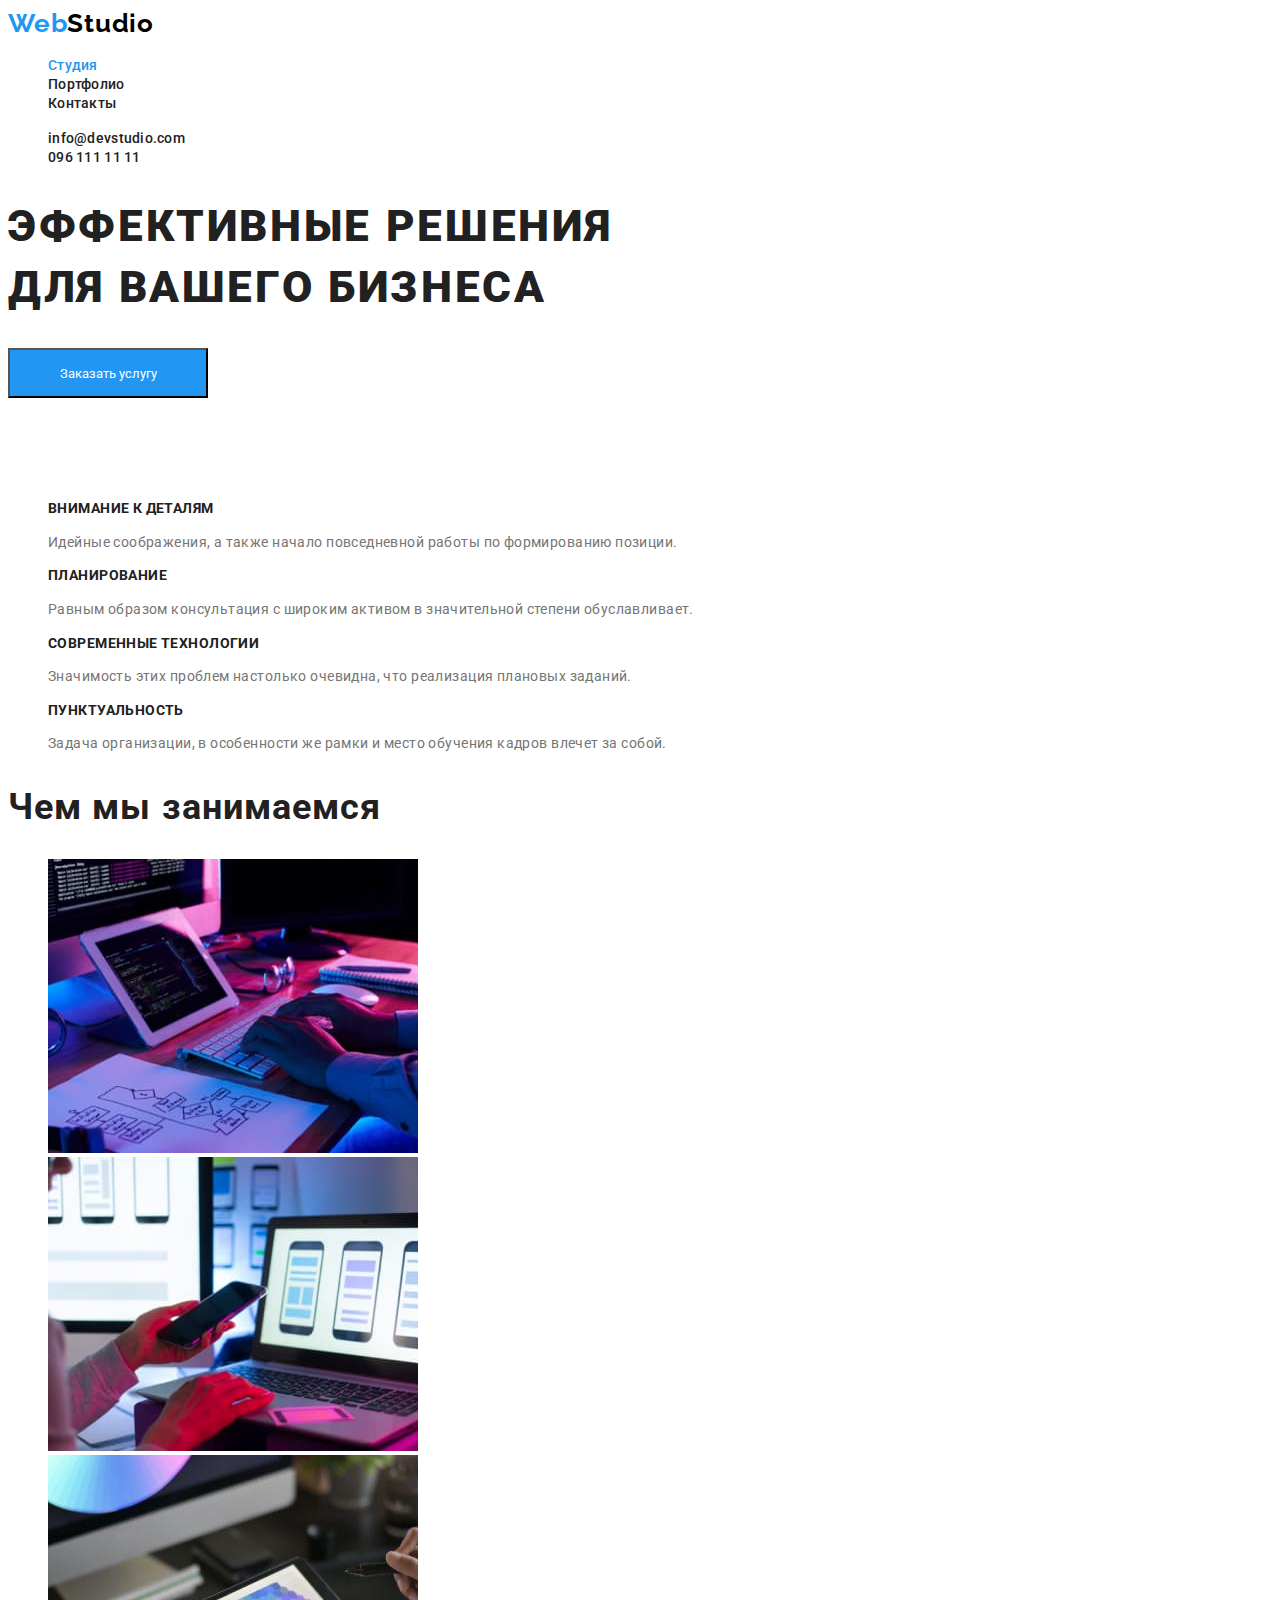
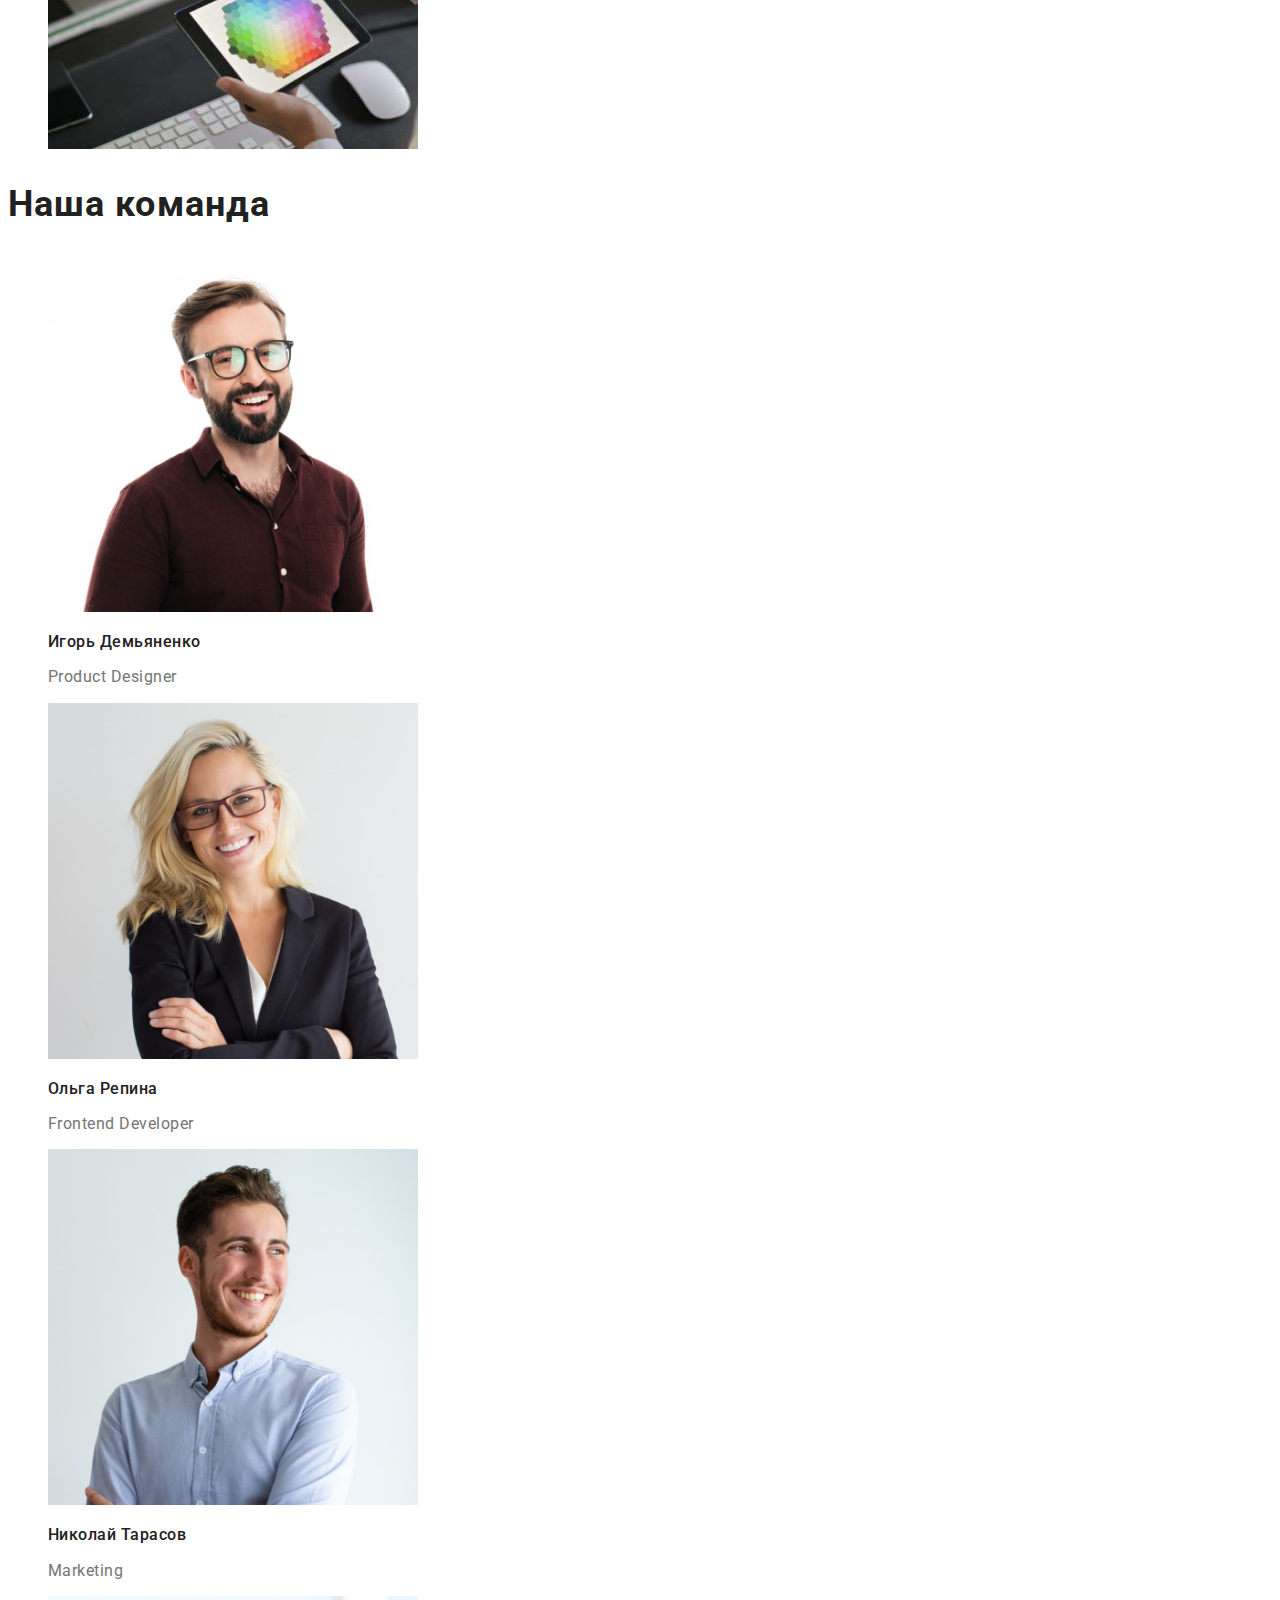
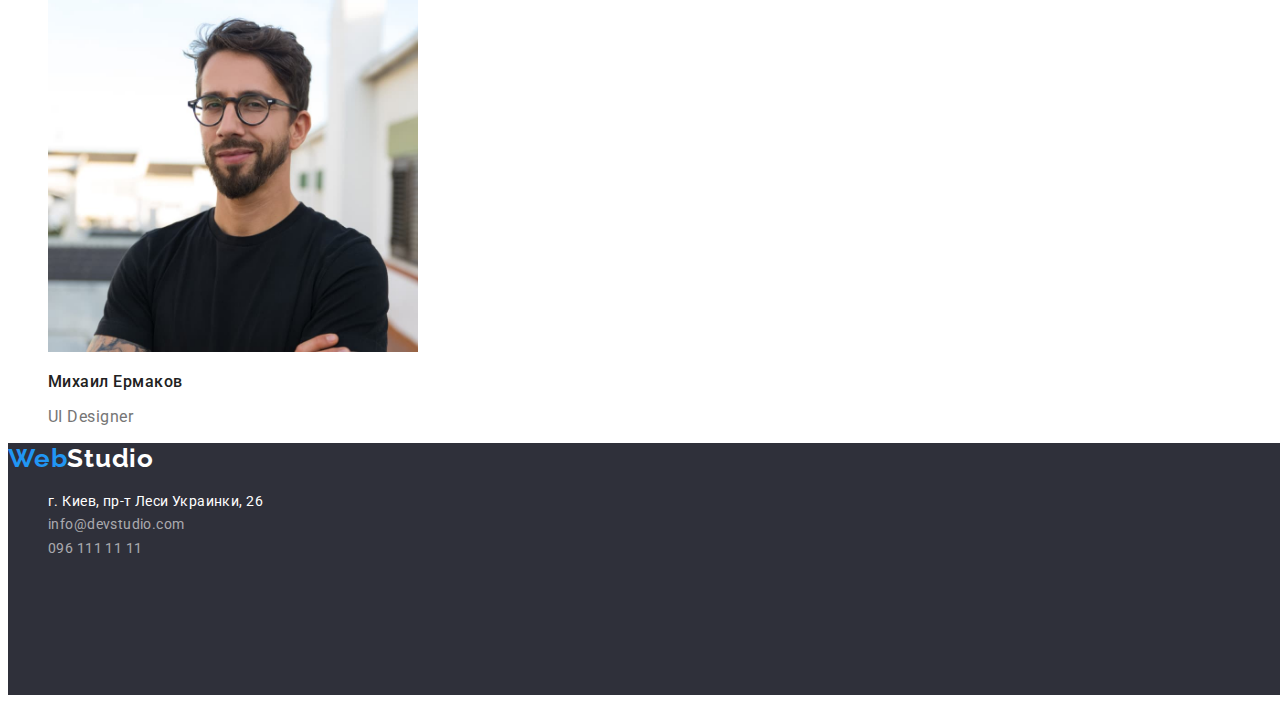
<file: index.html>
<!DOCTYPE html>
<html lang="ru">
<head>
    <meta charset="UTF-8">
    <meta http-equiv="X-UA-Compatible" content="IE=edge">
    <meta name="viewport" content="width=device-width, initial-scale=1.0">
    <title>Студия</title>
<link rel="preconnect" href="https://fonts.googleapis.com">
<link rel="preconnect" href="https://fonts.gstatic.com" crossorigin>
<link href="https://fonts.googleapis.com/css2?family=Raleway:wght@700&family=Roboto:wght@400;500;700;900&display=swap"
      rel="stylesheet">
    <link rel="stylesheet" href="./css/styles.css">
</head>
<body class="body">
<!-- header -->
    <header class="page-header">
        <nav>
        <a href="./index.html" class="logo-web">Web<span class="logo-studio">Studio</span></a>
<!-- навигация -->
    <ul class="site-nav">
        <li><a href="./index.html" class="site-nav-link current">Студия</a></li>
        <li><a href="./portfolio.html" class="site-nav-link">Портфолио</a></li>
        <li><a href="./contacts.html" class="site-nav-link">Контакты</a></li>
    </ul>
        </nav>
    <ul class="contacts-header">
        <li><a href="mailto:info@devstudio.com" class="contacts-header-link">info@devstudio.com</a></li>
        <li><a href="tel:+380961111111" class="contacts-header-link">096 111 11 11</a></li>
    </ul>
</header>
<main>
<!-- hero -->
<section class="hero">
    <h1 class="hero-title">Эффективные решения <br>для вашего бизнеса</h1>
    <button type="button" class="hero-button">Заказать услугу</button>
</section>
<!-- особенности -->
<section class="section">
    <h2 class="section-title hiden">Особенности</h2>
    <ul>
    <li>
        <h3 class="title">Внимание к деталям</h3>
        <p class="text">Идейные соображения, а также начало повседневной работы по формированию позиции.</p>
    </li>
    <li>
        <h3 class="title">Планирование</h3>
        <p class="text">Равным образом консультация с широким активом в значительной степени обуславливает.</p>
    </li>
    <li>
        <h3 class="title">Современные технологии</h3>
        <p class="text">Значимость этих проблем настолько очевидна, что реализация плановых заданий.</p>
    </li>
    <li>
        <h3 class="title">Пунктуальность</h3>
        <p class="text">Задача организации, в особенности же рамки и место обучения кадров влечет за собой.</p>
    </li>
    </ul>
</section>
<!-- чем мы занимаемся -->
<section class="section">
        <h2 class="section-title">Чем мы занимаемся</h2>
    <ul> 
    <li>
        <img src="./images/programming.jpg" alt="Програмирование" width="370" />
    </li>
    <li>
        <img src="./images/development.jpg" alt="Разработка" width="370" />
    </li>
    <li>
        <img src="./images/design.jpg" alt="Дизайн" width="370" />
    </li>
    </ul>
</section>
<!-- команда -->
<section class="section">
    <h2 class="section-title">Наша команда</h2>
    <ul>  
        <li>
            <img src="./images/product_designer.jpg" alt="Игорь Демьяненко" width="370" />
            <h3 class="team-title">Игорь Демьяненко</h3>
            <p lang="en" class="team-post">Product Designer</p>
        </li>
        <li>
            <img src="./images/frontend_developer.jpg" alt="Ольга Репина" width="370" />
            <h3 class="team-title">Ольга Репина</h3>
            <p lang="en" class="team-post">Frontend Developer</p>
        </li>
        <li>
            <img src="./images/marketing.jpg" alt="Николай Тарасов" width="370" />
            <h3 class="team-title">Николай Тарасов</h3>
            <p lang="en" class="team-post">Marketing</p>
        </li>
        <li>
            <img src="./images/ui_designer.jpg" alt="Михаил Ермаков" width="370" />
            <h3 class="team-title">Михаил Ермаков</h3>
            <p lang="en" class="team-post">UI Designer</p>
        </li>
    </ul>
</section>
</main>
<!-- footer -->
<footer class="footer">
    <a href="./index.html" class="logo-web">Web<span class="logo-studio-foot">Studio</span></a>
    <address>
        <ul>
            <li><a href="https://goo.gl/maps/7974E7wmpm6zUWJ98" class="location">г. Киев, пр-т Леси Украинки, 26</a>
            </li>
            <li><a href="mailto:info@devstudio.com" class="foot-mail">info@devstudio.com</a></li>
            <li><a href="tel:+380961111111" class="foot-phone">096 111 11 11</a></li>
        </ul>
    </address>
</footer>
</body>
</html>
</file>
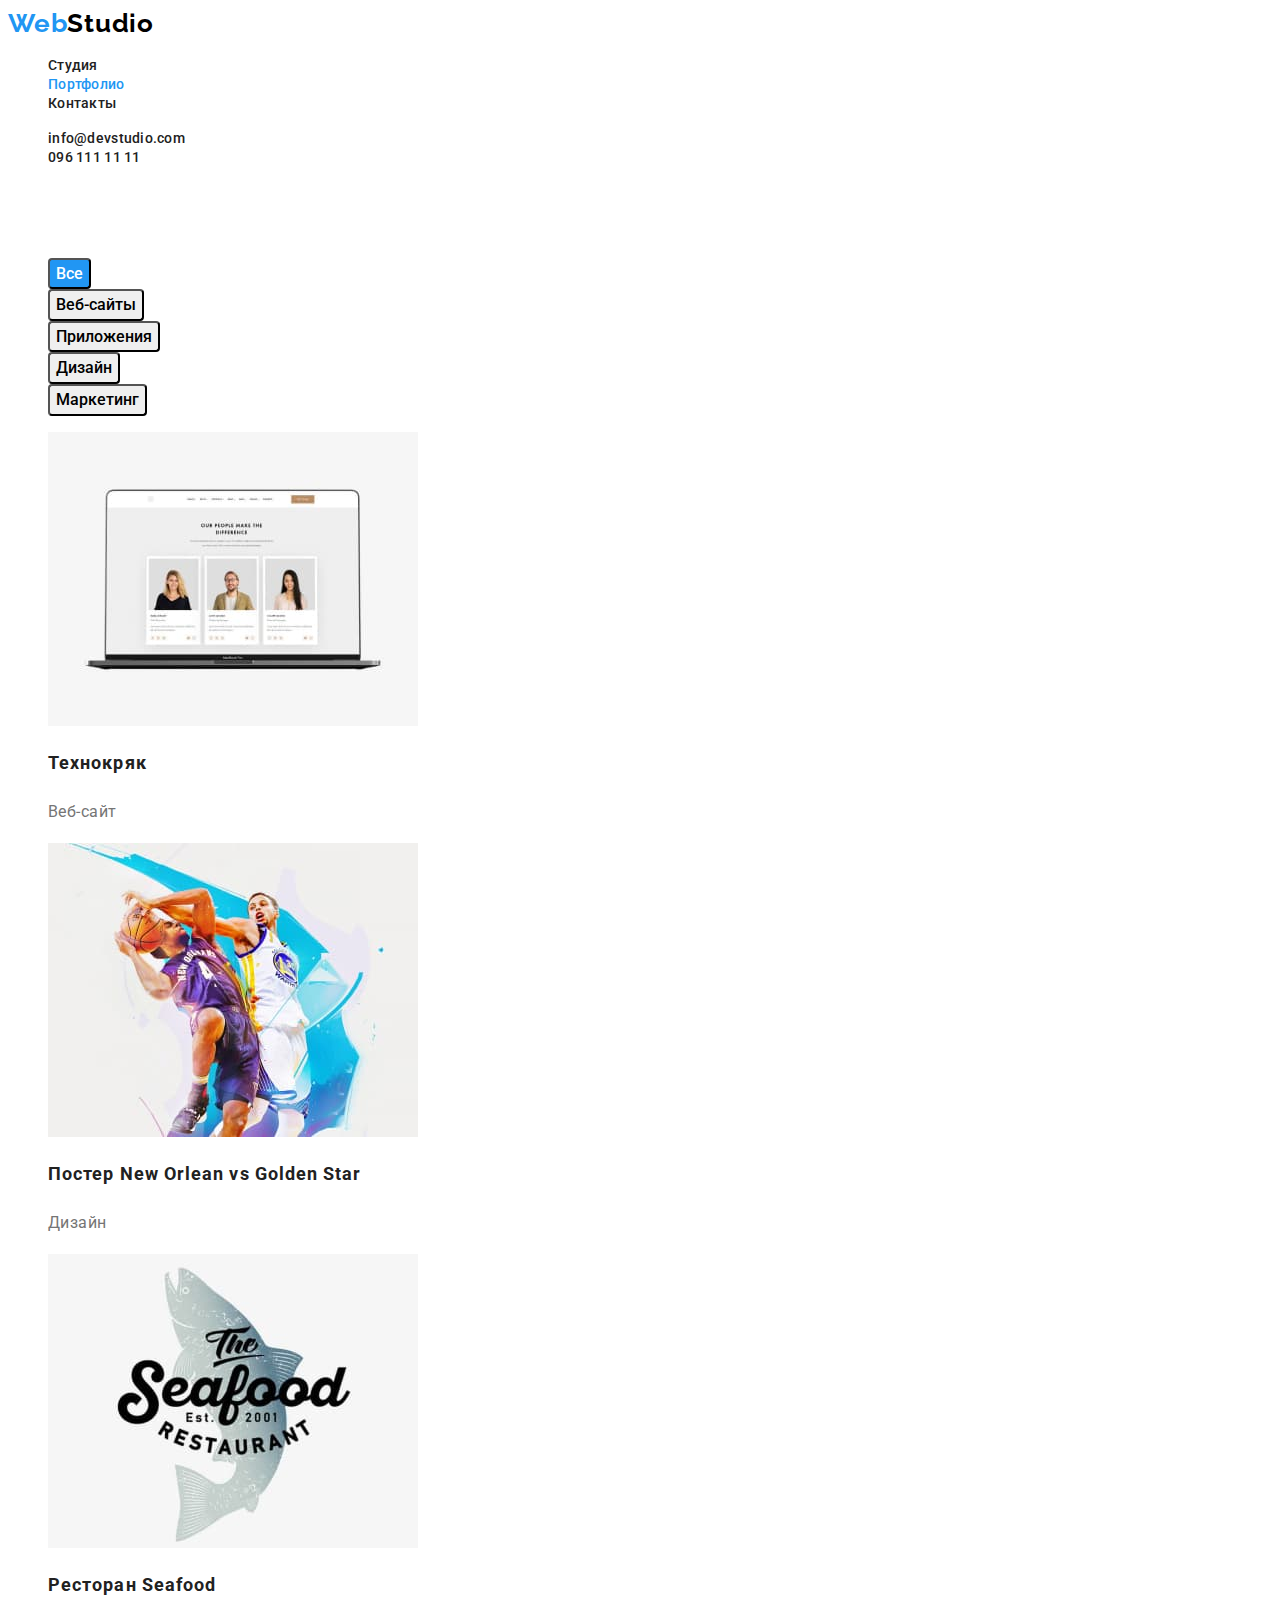
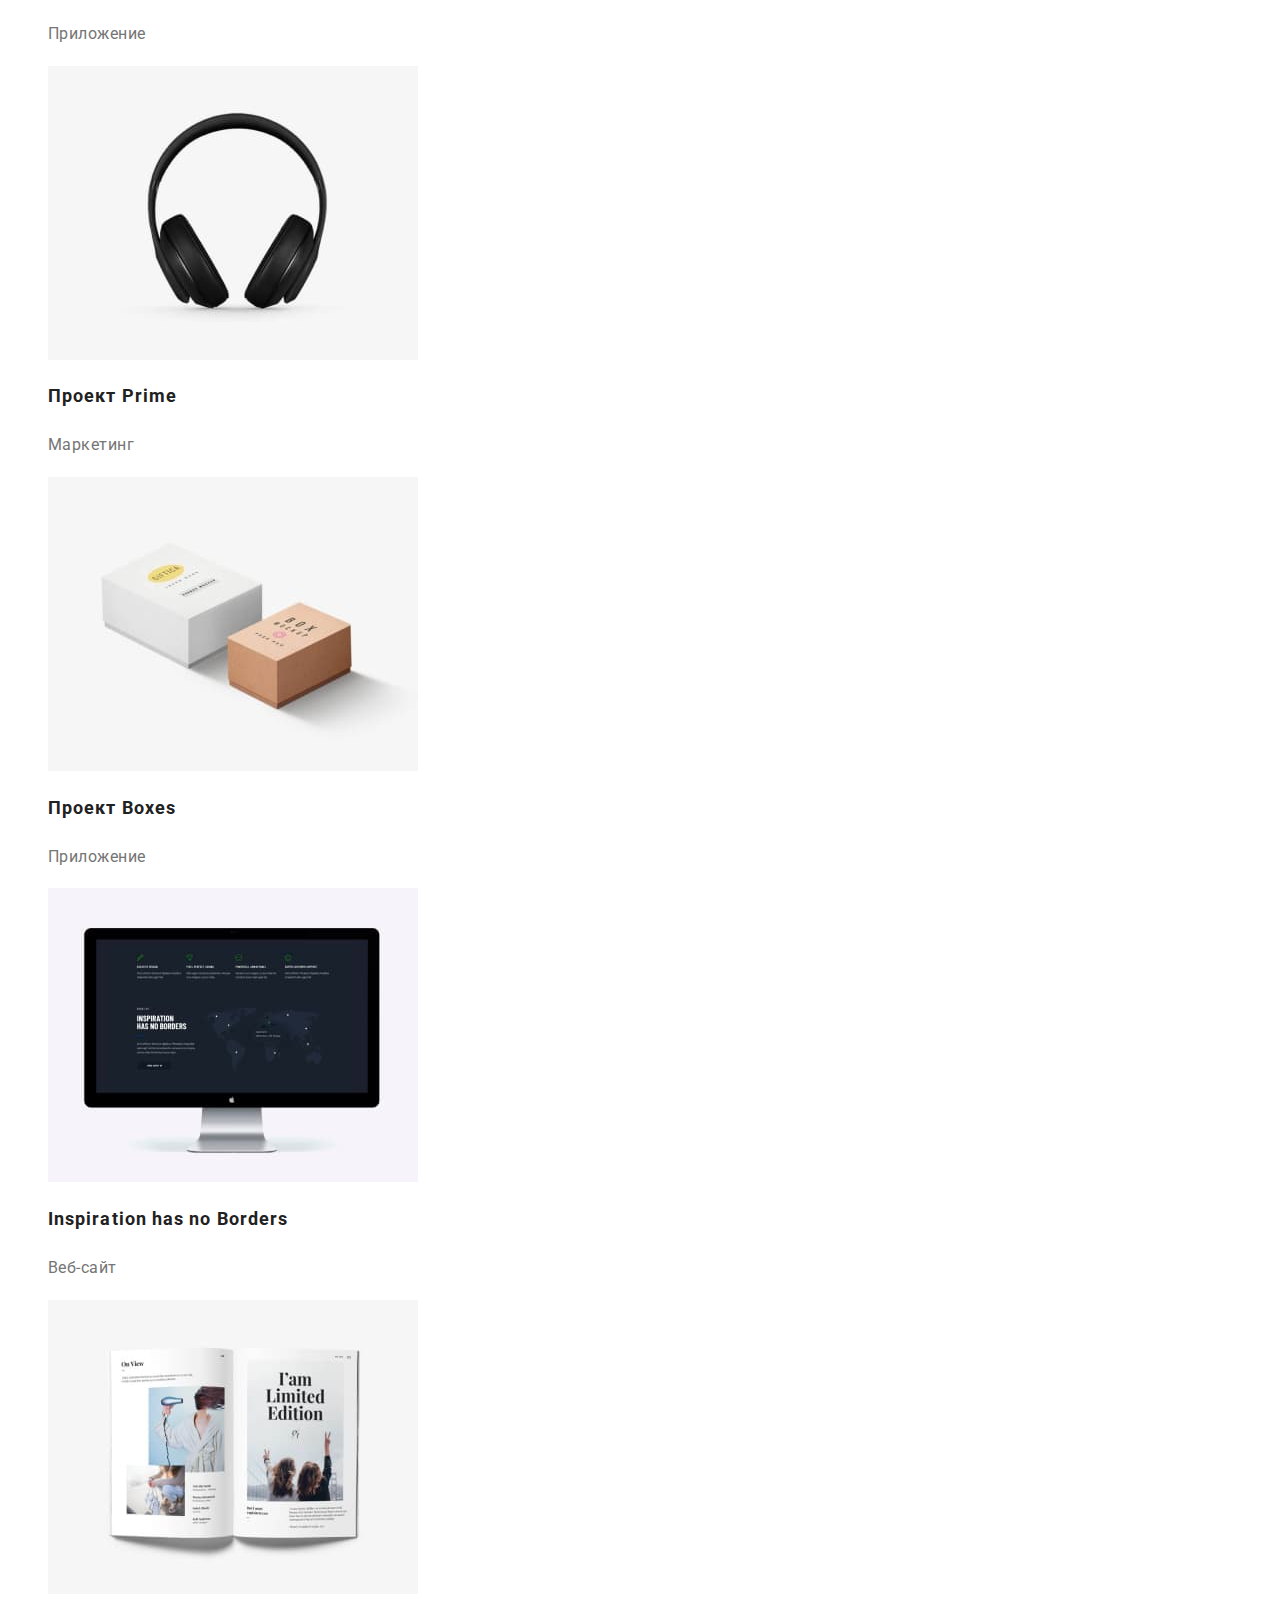
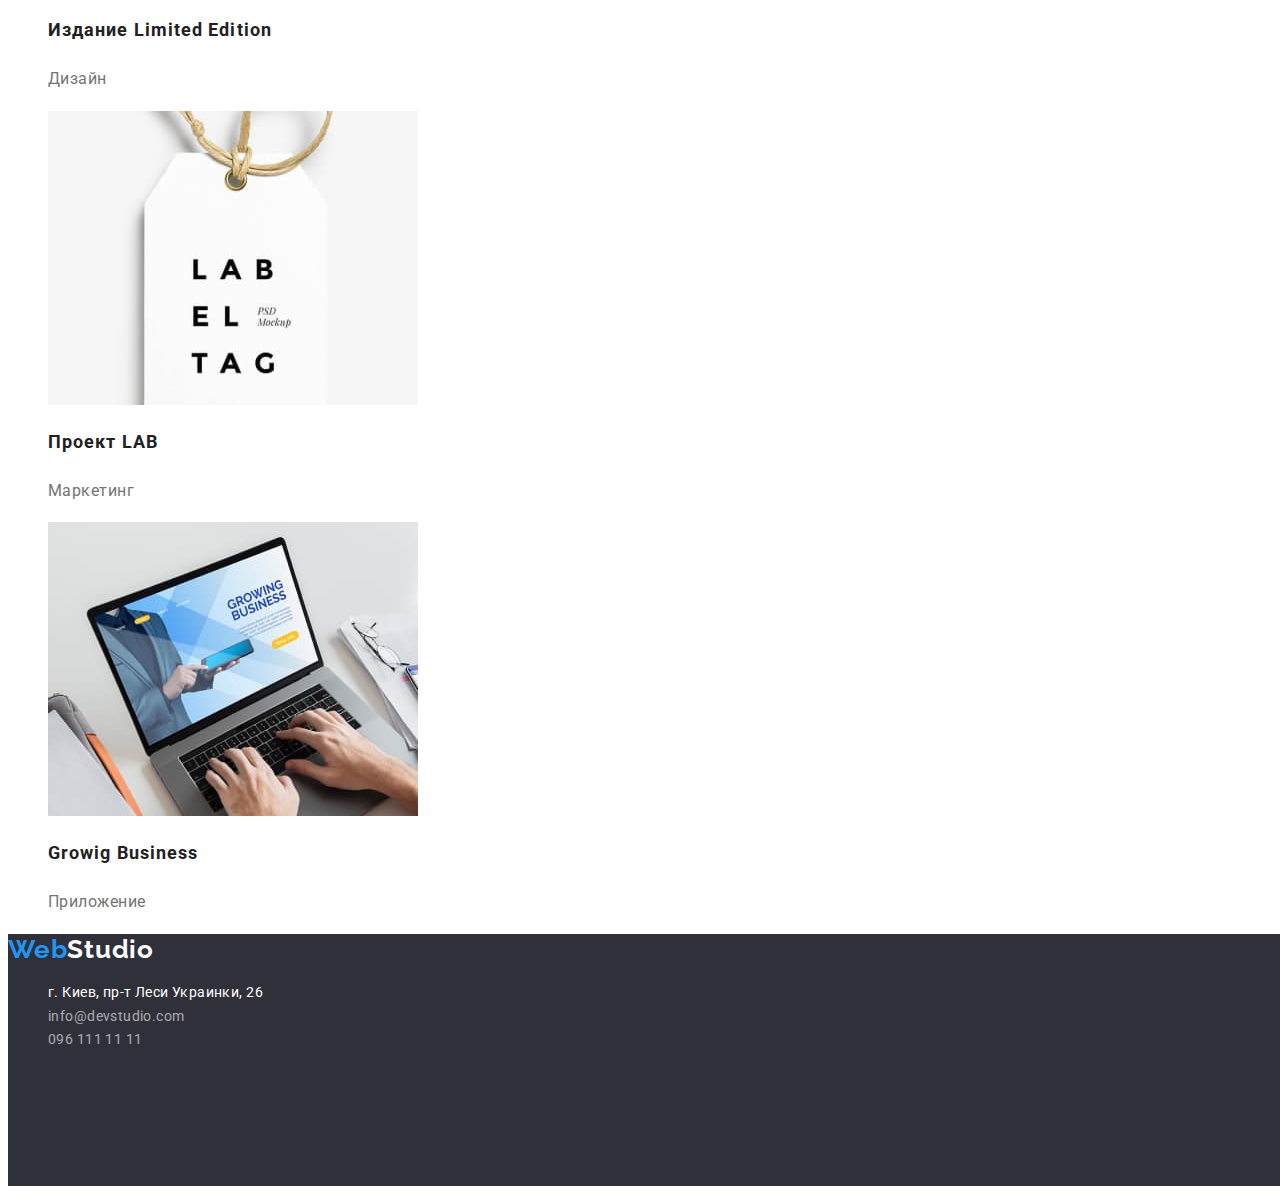
<file: portfolio.html>
<!DOCTYPE html>
<html lang="ru">
<head>
    <meta charset="UTF-8">
    <meta http-equiv="X-UA-Compatible" content="IE=edge">
    <meta name="viewport" content="width=device-width, initial-scale=1.0">
    <title>Портфолио</title>
<link rel="preconnect" href="https://fonts.googleapis.com">
<link rel="preconnect" href="https://fonts.gstatic.com" crossorigin>
<link href="https://fonts.googleapis.com/css2?family=Raleway:wght@700&family=Roboto:wght@400;500;700;900&display=swap"
      rel="stylesheet">
    <link rel="stylesheet" href="./css/styles.css">
</head>
<body class="body">
    <!-- header -->
    <header class="page-header">
        <nav>
        <a href="./index.html" class="logo-web">Web<span class="logo-studio">Studio</span></a>
    <!-- напвигация -->
            <ul class="site-nav">
                <li><a href="./index.html" class="site-nav-link">Студия</a></li>
                <li><a href="./portfolio.html" class="site-nav-link current">Портфолио</a></li>
                <li><a href="./contacts.html" class="site-nav-link">Контакты</a></li>
            </ul>
        </nav>
        <ul class="contacts-header">
            <li><a href="mailto:info@devstudio.com" class="contacts-header-link">info@devstudio.com</a></li>
            <li><a href="tel:+380961111111" class="contacts-header-link">096 111 11 11</a></li>
        </ul>
    </header>
    <main>
    <!-- кнопки -->
    <section class="section">
        <h1 class="section-title hiden">Портфолио</h1>
    <ul class="btn-group">
        <li><button type="button" class="button current">Все</button></li>
        <li><button type="button" class="button">Веб-сайты</button></li>
        <li><button type="button" class="button">Приложения</button></li>
        <li><button type="button" class="button">Дизайн</button></li>
        <li><button type="button" class="button">Маркетинг</button></li>
    </ul> 
    <!-- тело портфолио -->
        <ul>
            <li>
                <img src="./images/tekhno.jpg" alt="Технокряк" width="370" />
                <h2 class="port-title">Технокряк</h2>
                <p class="port-line">Веб-сайт</p>
            </li>
            <li>
                <img src="./images/no_gs.jpg" alt="Постер New Orlean vs Golden Star" width="370" />
                <h2 class="port-title">Постер New Orlean vs Golden Star</h2>
                <p class="port-line">Дизайн</p>
            </li>
            <li>
                <img src="./images/seeafood.jpg" alt="Ресторан Seafood" width="370" />
                <h2 class="port-title">Ресторан Seafood</h2>
                <p class="port-line">Приложение</p>
            </li>
            <li>
                <img src="./images/prime.jpg" alt="Проект Prime" width="370" />
                <h2 class="port-title">Проект Prime</h2>
                <p class="port-line">Маркетинг</p>
            </li>
            <li>
                <img src="./images/boxes.jpg" alt="Проект Boxes" width="370" />
                <h2 class="port-title">Проект Boxes</h2>
                <p class="port-line">Приложение</p>
            </li>
            <li>
                <img src="./images/inspiration.jpg" alt="Inspiration has no Borders" width="370" />
                <h2 class="port-title" lang="en">Inspiration has no Borders</h2>
                <p class="port-line">Веб-сайт</p>
            </li>
            <li>
                <img src="./images/ltd_edition.jpg" alt="Издание Limited Edition" width="370" />
                <h2 class="port-title">Издание Limited Edition</h2>
                <p class="port-line">Дизайн</p>
            </li>
            <li>
                <img src="./images/lab.jpg" alt="Проект LAB" width="370" />
                <h2 class="port-title">Проект LAB</h2>
                <p class="port-line">Маркетинг</p>
            </li>
            <li>
                <img src="./images/gr_bussines.jpg" alt="Growing Business" width="370" />
                <h2 class="port-title" lang="en">Growig Business</h2>
                <p class="port-line">Приложение</p>
            </li>
        </ul>
    </section>
    </main>
    <!-- footer -->
    <footer class="footer">
            <a href="./index.html" class="logo-web">Web<span class="logo-studio-foot">Studio</span></a>
        <address>
            <ul>
                <li><a href="https://goo.gl/maps/7974E7wmpm6zUWJ98" class="location">г. Киев, пр-т Леси Украинки, 26</a></li>
                <li><a href="mailto:info@devstudio.com" class="foot-mail">info@devstudio.com</a></li>
                <li><a href="tel:+380961111111" class="foot-phone">096 111 11 11</a></li>
            </ul>
        </address>
    </footer>
</body>

</html>
</file>
<file: css/styles.css>
:root {
  --title-text-color: #212121;
  --secondary-background-color: #f5f4fa;
  --primary-text-color: #757575;
  --accent-color: #2196f3;
  --primary-font: "Roboto";
  --secondary-font: "Raleway";
}

body {
  color: var(--title-text-color);
  font-family: var(--primary-font), sans-serif;
  background-color: #ffffff;
}

address {
  font-style: normal;
}

ul,
ol {
  list-style: none;
}

a {
  text-decoration: none;
}

/* site nav, header contacts */

.site-nav-link,
.contacts-header-link {
  color: var(--title-text-color);
  font-weight: 500;
  font-size: 14px;
  line-height: 1.1;
  letter-spacing: 0.02em;
}
.site-nav-link:focus,
.contacts-header-link:hover,
.site-nav-link:hover,
.contacts-header-link:focus {
  color: var(--accent-color);
}
.site-nav-link.current {
  color: var(--accent-color);
}

/* hero ===studio=== */
.hero-button {
  font-family: inherit;
  cursor: pointer;
  color: #ffffff;
  width: 200px;
  height: 50px;
  left: 700px;
  top: 430px;
  background: var(--accent-color);
}
.hero-title {
  font-weight: 900;
  font-size: 44px;
  line-height: 1.4;
  letter-spacing: 0.06em;
  text-transform: uppercase;
}

/* секции ===studio===*/
.section-title.hiden {
  visibility: hidden;
}
.section-title {
  font-weight: 700;
  font-size: 36px;
  line-height: 1.2;
  letter-spacing: 0.03em;
}
.title {
  font-weight: 700;
  font-size: 14px;
  line-height: 1.1;
  letter-spacing: 0.03em;
  text-transform: uppercase;
}

.text {
  color: var(--primary-text-color);

  font-size: 14px;
  line-height: 1.7;
  letter-spacing: 0.03em;
}
.team-title {
  font-weight: 500;
  font-size: 16px;
  line-height: 1.2;
  letter-spacing: 0.03em;
}

.team-post {
  color: var(--primary-text-color);
  font-size: 16px;
  line-height: 1.2;
  letter-spacing: 0.03em;
}

/* кнопки портфолио */
.btn-group .button:hover,
.btn-group .button:focus {
  color: var(--accent-color);
}

.btn-group .button {
  font-family: inherit;
  border-radius: 4px;
  cursor: pointer;
  font-weight: 500;
  font-size: 16px;
  line-height: 1.6;
}

.btn-group .button.current {
  background-color: var(--accent-color);
  color: #ffffff;
}

/* секции ===portfolio===*/
.port-title {
  font-weight: 700;
  font-size: 18px;
  line-height: 2;
  letter-spacing: 0.06em;
}
.port-line {
  color: var(--primary-text-color);

  font-size: 16px;
  line-height: 1.9;
  letter-spacing: 0.03em;
}
/* footer contacts  */
.location,
.foot-mail,
.foot-phone {
  font-size: 14px;
  line-height: 1.7;
  letter-spacing: 0.03em;
}

.location:focus,
.foot-mail:focus,
.foot-phone:focus,
.location:hover,
.foot-mail:hover,
.foot-phone:hover {
  color: var(--accent-color);
}

.location {
  color: #ffffff;
}

.foot-mail,
.foot-phone {
  color: rgba(255, 255, 255, 0.6);
}
.footer {
  width: 1600px;
  height: 252px;
  left: 0px;
  top: 2097px;
  background: #2f303a;
}
/* логотип студии */
.logo-web,
.logo-studio {
  color: var(--accent-color);
  font-family: Raleway;
  font-weight: 700;
  font-size: 26px;
  line-height: 1.2;
  letter-spacing: 0.03em;
}

.logo-studio {
  color: #000000;
}

.logo-studio-foot {
  color: #ffffff;
}
</file>
